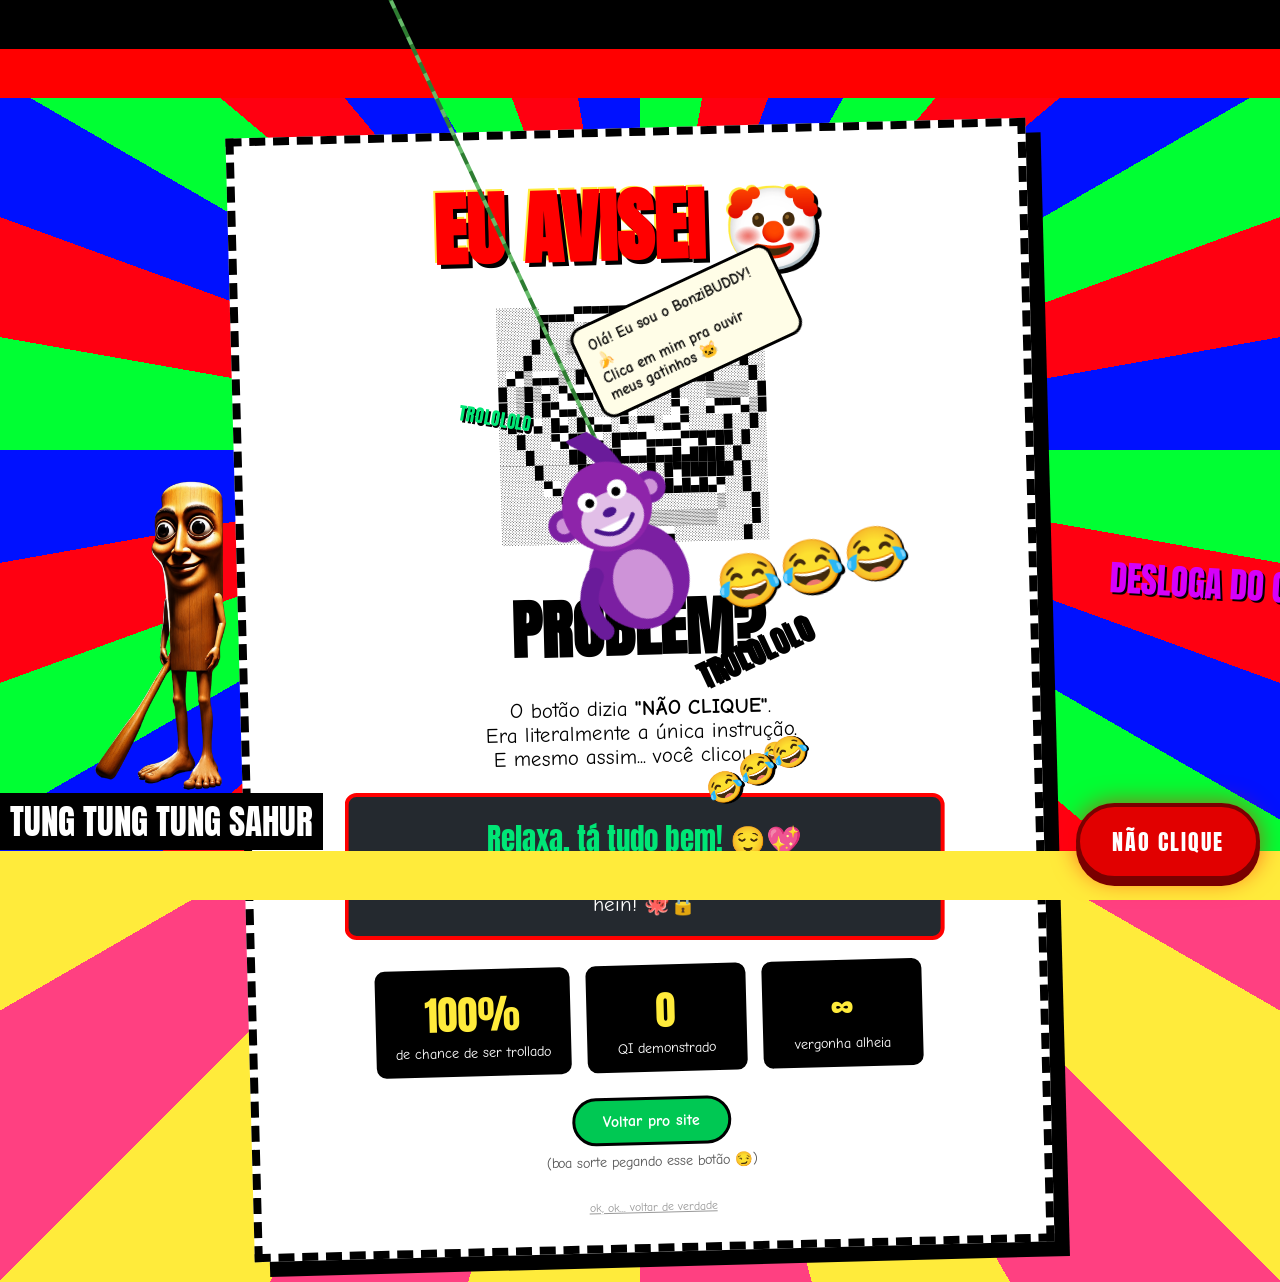
<file: oi/index.html>
<!DOCTYPE html>
<html lang="pt-br">
<head>
    <meta charset="UTF-8">
    <meta name="viewport" content="width=device-width, initial-scale=1.0">
    <title>VOCÊ CLICOU 🤡</title>
    <link rel="preconnect" href="https://fonts.googleapis.com">
    <link rel="preconnect" href="https://fonts.gstatic.com" crossorigin>
    <link href="https://fonts.googleapis.com/css2?family=Anton&family=Comic+Neue:wght@700&display=swap" rel="stylesheet">
    <link rel="stylesheet" href="./style.css">
</head>
<body>
    <div class="hipnose"></div>
    <div class="cor-fundo"></div>
    <div class="inverter"></div>
    <div id="imagens"></div>

    <!-- Tung Tung Tung Sahur -->
    <div class="sahur">
        <img src="./imagens/tung-tung-sahur.png" alt="Tung Tung Tung Sahur">
        <div class="sahur-texto">TUNG TUNG TUNG SAHUR</div>
    </div>
    <div id="spam"></div>

    <!-- BonziBUDDY chegando no cipó -->
    <div class="cipo">
        <div class="bonzi" id="bonzi">
            <div class="balao">Olá! Eu sou o BonziBUDDY! 🍌<br>Clica em mim pra ouvir meus gatinhos 🐱</div>
            <svg viewBox="0 0 200 240" width="180" height="216" aria-label="BonziBUDDY">
                <!-- braço segurando o cipó -->
                <path d="M120 95 Q135 40 100 0" stroke="#6a1b9a" stroke-width="22" fill="none" stroke-linecap="round"/>
                <!-- corpo -->
                <ellipse cx="100" cy="170" rx="55" ry="60" fill="#7b1fa2"/>
                <ellipse cx="100" cy="180" rx="32" ry="40" fill="#ce93d8"/>
                <!-- outro braço -->
                <path d="M55 150 Q25 175 40 210" stroke="#6a1b9a" stroke-width="20" fill="none" stroke-linecap="round"/>
                <!-- orelhas -->
                <circle cx="48" cy="85" r="18" fill="#7b1fa2"/>
                <circle cx="48" cy="85" r="9" fill="#ce93d8"/>
                <circle cx="152" cy="85" r="18" fill="#7b1fa2"/>
                <circle cx="152" cy="85" r="9" fill="#ce93d8"/>
                <!-- cabeça -->
                <circle cx="100" cy="85" r="50" fill="#8e24aa"/>
                <ellipse cx="100" cy="100" rx="36" ry="30" fill="#e1bee7"/>
                <!-- olhos -->
                <circle cx="82" cy="72" r="11" fill="#fff"/>
                <circle cx="118" cy="72" r="11" fill="#fff"/>
                <circle cx="84" cy="74" r="5" fill="#000"/>
                <circle cx="116" cy="74" r="5" fill="#000"/>
                <!-- nariz e sorrisão -->
                <ellipse cx="100" cy="92" rx="8" ry="5" fill="#4a148c"/>
                <path d="M78 105 Q100 128 122 105" stroke="#4a148c" stroke-width="5" fill="#fff" stroke-linecap="round"/>
            </svg>
        </div>
    </div>

    <div class="marquee">
        <span>⚠️ VOCÊ FOI TROLLADO ⚠️ PROBLEM? ⚠️ U MAD BRO? ⚠️ VOCÊ FOI TROLLADO ⚠️ PROBLEM? ⚠️ U MAD BRO? ⚠️</span>
    </div>
    <div class="marquee marquee-reverso">
        <span>🤡 🤡 🤡 CLICOU NO BOTÃO 🤡 🤡 🤡 EU AVISEI 🤡 🤡 🤡 NÃO ERA PRA CLICAR 🤡 🤡 🤡 CLICOU NO BOTÃO 🤡 🤡 🤡</span>
    </div>

    <main class="container">
        <h1 class="titulo">EU AVISEI 🤡</h1>

        <pre class="trollface">
░░░░░▄▄▄▄▀▀▀▀▀▀▀▀▄▄▄▄▄▄░░░░░░░
░░░░░█░░░░▒▒▒▒▒▒▒▒▒▒▒▒░░▀▀▄░░░░
░░░░█░░░▒▒▒▒▒▒░░░░░░░░▒▒▒░░█░░░
░░░█░░░░░░▄██▀▄▄░░░░░▄▄▄░░░░█░░
░▄▀▒▄▄▄▒░█▀▀▀▀▄▄█░░░██▄▄█░░░░█░
█░▒█▒▄░▀▄▄▄▀░░░░░░░░█░░░▒▒▒▒▒░█
█░▒█░█▀▄▄░░░░░█▀░░░░▀▄░░▄▀▀▀▄▒█
░█░▀▄░█▄░█▀▄▄░▀░▀▀░▄▄▀░░░░█░░█░
░░█░░░▀▄▀█▄▄░█▀▀▀▄▄▄▄▀▀█▀██░█░░
░░░█░░░░██░░▀█▄▄▄█▄▄█▄████░█░░░
░░░░█░░░░▀▀▄░█░░░█░█▀██████░█░░
░░░░░▀▄░░░░░▀▀▄▄▄█▄█▄█▄█▄▀░░█░░
░░░░░░░▀▄▄░▒▒▒▒░░░░░░░░░░▒░░░█░
░░░░░░░░░░▀▀▄▄░▒▒▒▒▒▒▒▒▒▒░░░░█░
░░░░░░░░░░░░░░▀▄▄▄▄▄░░░░░░░░█░░
        </pre>

        <h2 class="problem">PROBLEM?</h2>

        <p class="texto">
            O botão dizia <strong>"NÃO CLIQUE"</strong>.<br>
            Era literalmente a única instrução.<br>
            E mesmo assim... você clicou. 😂
        </p>

        <div class="aviso-github">
            <p class="tudo-bem">Relaxa, tá tudo bem! 😌💖</p>
            <p>Mas <strong>NÃO ESQUECE</strong> de deslogar do <strong>GitHub</strong> no fim da aula, hein! 🐙🔒</p>
        </div>

        <div class="stats">
            <div class="stat">
                <span class="num">100%</span>
                <span class="label">de chance de ser trollado</span>
            </div>
            <div class="stat">
                <span class="num">0</span>
                <span class="label">QI demonstrado</span>
            </div>
            <div class="stat">
                <span class="num">∞</span>
                <span class="label">vergonha alheia</span>
            </div>
        </div>

        <a href="#" class="botao-fugitivo" id="fugitivo">Voltar pro site</a>
        <p class="dica">(boa sorte pegando esse botão 😏)</p>

        <a href="../html/1989.html" class="voltar-real">ok, ok... voltar de verdade</a>
    </main>

    <div class="marquee marquee-rodape">
        <span>🔒 DESLOGA DO GITHUB 🔒 DESLOGA DO GITHUB 🔒 SÉRIO, DESLOGA DO GITHUB 🔒 DESLOGA DO GITHUB 🔒 DESLOGA DO GITHUB 🔒</span>
    </div>

    <a href="./index.html" class="nao-clique">NÃO CLIQUE</a>

    <script>
        // o botão foge do mouse
        const fugitivo = document.getElementById('fugitivo');
        fugitivo.addEventListener('mouseover', () => {
            const x = Math.random() * (window.innerWidth - fugitivo.offsetWidth);
            const y = Math.random() * (window.innerHeight - fugitivo.offsetHeight);
            fugitivo.style.position = 'fixed';
            fugitivo.style.left = x + 'px';
            fugitivo.style.top = y + 'px';
        });
        fugitivo.addEventListener('click', (e) => {
            e.preventDefault();
            alert('Achou que ia ser fácil? 🤡');
        });

        // spam de mensagens pela tela
        const spam = document.getElementById('spam');
        const frases = ['TROLLADO 🤡', 'U MAD BRO?', 'PROBLEM?', '😂😂😂', 'EU AVISEI', 'NÃO CLIQUE',
            '🧌', 'LOL', 'KKKKKKKK', 'DESLOGA DO GITHUB 🔒', 'CLICOU NÉ?', '🤡🤡🤡', 'GG EZ', 'TROLOLOLO'];
        const cores = ['#ff0000', '#00e676', '#2979ff', '#ffeb3b', '#d500f9', '#ff9100', '#000', '#fff'];
        const MAX_SPAM = 60;

        function criarSpam() {
            const el = document.createElement('span');
            el.className = 'spam-item';
            el.textContent = frases[Math.floor(Math.random() * frases.length)];
            el.style.left = Math.random() * 90 + 'vw';
            el.style.top = Math.random() * 90 + 'vh';
            el.style.fontSize = (1 + Math.random() * 3) + 'rem';
            el.style.color = cores[Math.floor(Math.random() * cores.length)];
            el.style.setProperty('--giro', (Math.random() * 60 - 30) + 'deg');
            spam.appendChild(el);
            if (spam.children.length > MAX_SPAM) spam.firstChild.remove();
        }
        setInterval(criarSpam, 250);

        // brainrots seguindo o mouse e deixando rastro, estilo malware antigo
        // imagens da pasta oi/imagens (fonte: Wikimedia Commons); pra adicionar mais,
        // coloque o arquivo na pasta e o nome aqui
        const brainrots = [
            './imagens/tralalero.webp', './imagens/bombardiro.jpg', './imagens/ballerina.png',
            './imagens/patapim.jpg', './imagens/chimpanzini.webp', './imagens/lirili.webp',
            './imagens/bombini.webp', './imagens/cappuccino-assassino.webp',
            './imagens/trippi-troppi.png', './imagens/udin.jpg', './imagens/tung-tung-sahur.png'
        ];
        const areaImagens = document.getElementById('imagens');
        const MAX_RASTRO = 120;
        const DISTANCIA_RASTRO = 35; // px que o mouse anda até soltar outra imagem
        let ultimoX = -999, ultimoY = -999, proximo = 0;

        document.addEventListener('mousemove', (e) => {
            if (Math.hypot(e.clientX - ultimoX, e.clientY - ultimoY) < DISTANCIA_RASTRO) return;
            ultimoX = e.clientX;
            ultimoY = e.clientY;
            const img = document.createElement('img');
            img.className = 'rastro';
            img.alt = '';
            img.src = brainrots[proximo];
            proximo = (proximo + 1) % brainrots.length;
            img.style.left = e.clientX + 'px';
            img.style.top = e.clientY + 'px';
            areaImagens.appendChild(img);
            if (areaImagens.children.length > MAX_RASTRO) areaImagens.firstChild.remove();
        });

        // ícones de gato e cachorro explodindo onde a pessoa clica
        const icones = ['🐱', '🐶', '😹', '🐕', '🙀', '🐈', '🐩', '😻'];
        document.addEventListener('pointerdown', (e) => {
            for (let n = 0; n < 8; n++) {
                const icone = document.createElement('span');
                icone.className = 'icone-clique';
                icone.textContent = icones[Math.floor(Math.random() * icones.length)];
                icone.style.left = e.clientX + 'px';
                icone.style.top = e.clientY + 'px';
                const angulo = (n / 8) * Math.PI * 2;
                icone.style.setProperty('--dx', Math.cos(angulo) * 120 + 'px');
                icone.style.setProperty('--dy', Math.sin(angulo) * 120 + 'px');
                document.body.appendChild(icone);
                icone.addEventListener('animationend', () => icone.remove());
            }
        });

        // gatos miando sem parar (som gerado pelo próprio navegador, sem arquivo de áudio)
        let audio = null;
        function miau() {
            const t = audio.currentTime;
            const tom = 450 + Math.random() * 400;
            const dur = 0.4 + Math.random() * 0.4;
            const osc = audio.createOscillator();
            const filtro = audio.createBiquadFilter();
            const volume = audio.createGain();
            osc.type = 'sawtooth';
            osc.frequency.setValueAtTime(tom, t);
            osc.frequency.linearRampToValueAtTime(tom * 1.6, t + dur * 0.35);
            osc.frequency.linearRampToValueAtTime(tom * 0.9, t + dur);
            filtro.type = 'lowpass';
            filtro.frequency.setValueAtTime(900, t);
            filtro.frequency.linearRampToValueAtTime(2500, t + dur * 0.35);
            filtro.frequency.linearRampToValueAtTime(700, t + dur);
            volume.gain.setValueAtTime(0, t);
            volume.gain.linearRampToValueAtTime(0.15, t + 0.05);
            volume.gain.linearRampToValueAtTime(0, t + dur);
            osc.connect(filtro).connect(volume).connect(audio.destination);
            osc.start(t);
            osc.stop(t + dur);
        }
        function iniciarGatos() {
            if (audio) return;
            audio = new (window.AudioContext || window.webkitAudioContext)();
            (function loop() {
                miau();
                if (Math.random() < 0.4) setTimeout(miau, 150); // às vezes dois gatos juntos
                setTimeout(loop, 400 + Math.random() * 600);
            })();
        }
        // o navegador só libera som depois de um clique ou tecla
        document.addEventListener('pointerdown', iniciarGatos);
        document.addEventListener('keydown', iniciarGatos);

        // título da aba trollando
        const titulos = ['VOCÊ CLICOU 🤡', 'PROBLEM? 😏', 'U MAD BRO? 😂', 'TROLLADO 🧌'];
        let i = 0;
        setInterval(() => {
            i = (i + 1) % titulos.length;
            document.title = titulos[i];
        }, 1000);
    </script>
</body>
</html>
</file>
<file: oi/style.css>
*{
    margin: 0;
    padding: 0;
    box-sizing: border-box;
}

body {
    min-height: 100vh;
    font-family: 'Comic Neue', 'Comic Sans MS', cursive;
    color: #000;
    background: repeating-conic-gradient(#ffeb3b 0deg 15deg, #ff4081 15deg 30deg);
    animation: girar-fundo 8s linear infinite;
    overflow-x: hidden;
}

@keyframes girar-fundo {
    from { background-position: 0 0; }
    to { background-position: 400px 400px; }
}

.marquee {
    background: #000;
    color: #0f0;
    font-family: 'Anton', sans-serif;
    font-size: 1.4rem;
    padding: 8px 0;
    overflow: hidden;
    white-space: nowrap;
}

.marquee span {
    display: inline-block;
    padding-left: 100%;
    animation: rolar 12s linear infinite;
}

@keyframes rolar {
    from { transform: translateX(0); }
    to { transform: translateX(-100%); }
}

.marquee-reverso {
    background: #ff0000;
    color: #fff;
}

.marquee-reverso span {
    animation-direction: reverse;
    animation-duration: 9s;
}

.marquee-rodape {
    position: fixed;
    bottom: 0;
    left: 0;
    width: 100%;
    z-index: 9000;
    background: #ffeb3b;
    color: #000;
}

/* tela piscando em cores invertidas (2x por segundo, abaixo do limite de 3 flashes/s) */
.inverter {
    position: fixed;
    inset: 0;
    z-index: -1; /* fica atrás do conteúdo: só o fundo inverte */
    background: #fff;
    mix-blend-mode: difference;
    pointer-events: none;
    animation: inverter-cores 1s steps(1) infinite;
}

@keyframes inverter-cores {
    0% { opacity: 0; }
    50% { opacity: 1; }
}

#spam {
    position: fixed;
    inset: 0;
    z-index: 8000;
    pointer-events: none;
    overflow: hidden;
}

.spam-item {
    position: absolute;
    font-family: 'Anton', Impact, sans-serif;
    white-space: nowrap;
    text-shadow: 2px 2px 0 #000;
    transform: rotate(var(--giro));
    animation: surgir-spam 0.3s ease-out;
}

@keyframes surgir-spam {
    from { transform: rotate(var(--giro)) scale(0); }
    to { transform: rotate(var(--giro)) scale(1); }
}

/* fundo hipnótico: raios girando + anéis saindo do centro, com as cores
   mudando sem parar. O pisca invertido vem do .inverter por cima. */
.hipnose {
    position: fixed;
    inset: 0;
    z-index: -1;
    overflow: hidden;
    background: #000;
    animation: hipnose-cores 4s linear infinite;
}

.hipnose::before,
.hipnose::after {
    content: '';
    position: absolute;
    top: 50%;
    left: 50%;
    width: 220vmax;
    height: 220vmax;
    margin: -110vmax 0 0 -110vmax;
    border-radius: 50%;
}

.hipnose::before {
    background: repeating-conic-gradient(#ff00cc 0deg 10deg, #00ffee 10deg 20deg, #ffee00 20deg 30deg);
    animation: hipnose-girar 6s linear infinite, intensidade 1.5s ease-in-out infinite alternate;
}

@property --anel {
    syntax: '<length>';
    inherits: false;
    initial-value: 0px;
}

.hipnose::after {
    background: repeating-radial-gradient(circle,
        #000 calc(var(--anel) - 6vmax), #000 calc(var(--anel) - 3vmax),
        transparent calc(var(--anel) - 3vmax), transparent var(--anel));
    mix-blend-mode: difference;
    animation: hipnose-aneis 1.5s linear infinite;
}

@keyframes hipnose-girar {
    to { transform: rotate(360deg); }
}

@keyframes hipnose-aneis {
    from { --anel: 0vmax; }
    to { --anel: 6vmax; }
}

@keyframes hipnose-cores {
    to { filter: hue-rotate(360deg); }
}

.container {
    animation: piscar-caixa 1s steps(1) infinite;
}

@keyframes piscar-caixa {
    0% { background: #fff; border-color: #000; }
    50% { background: #ff80ab; border-color: #ff0000; }
}


/* BonziBUDDY balançando no cipó */
.cipo {
    position: fixed;
    top: -10px;
    left: 30vw;
    width: 4px;
    height: 55vh;
    background: repeating-linear-gradient(#2e7d32 0 12px, #66bb6a 12px 20px);
    transform-origin: top center;
    z-index: 9500;
    animation:
        chegar-cipo 2.5s ease-out forwards,
        balancar-cipo 3s ease-in-out 2.5s infinite alternate;
}

@keyframes chegar-cipo {
    from { transform: rotate(80deg); }
    to { transform: rotate(-25deg); }
}

@keyframes balancar-cipo {
    from { transform: rotate(-25deg); }
    to { transform: rotate(25deg); }
}

.bonzi {
    position: absolute;
    top: 100%;
    left: 50%;
    transform: translate(-60%, -10px);
    cursor: pointer;
}

.balao {
    position: absolute;
    bottom: 100%;
    left: 70%;
    width: 220px;
    padding: 10px 12px;
    background: #fffde7;
    color: #000;
    border: 3px solid #000;
    border-radius: 14px;
    font-size: 0.95rem;
    font-weight: bold;
}

/* troca de cor do fundo: muda a cada 0,5s, nos mesmos instantes do .inverter,
   então o total continua em 2 flashes por segundo */
.cor-fundo {
    position: fixed;
    inset: 0;
    z-index: -1;
    pointer-events: none;
    mix-blend-mode: hard-light;
    opacity: 0.65;
    animation: trocar-cor-fundo 2s steps(1) infinite;
}

@keyframes trocar-cor-fundo {
    0% { background: #ff0000; }
    25% { background: #00ff00; }
    50% { background: #0000ff; }
    75% { background: #ffff00; }
}

/* intensidade subindo e descendo devagar (não é flash, é gradual) */
@keyframes intensidade {
    from { filter: brightness(0.35) saturate(0.8); }
    to { filter: brightness(1.8) saturate(3); }
}

/* rastro de brainrots seguindo o mouse (estilo malware antigo) */
.rastro {
    position: fixed;
    z-index: 8500;
    width: 110px;
    height: 110px;
    object-fit: cover;
    transform: translate(-50%, -50%);
    border: 3px solid #fff;
    outline: 2px solid #000;
    box-shadow: 4px 4px 0 rgba(0, 0, 0, 0.6);
    pointer-events: none;
}

/* ícones que explodem no clique */
.icone-clique {
    position: fixed;
    z-index: 9800;
    font-size: 2.5rem;
    pointer-events: none;
    transform: translate(-50%, -50%);
    animation: explodir-icone 0.9s ease-out forwards;
}

@keyframes explodir-icone {
    from { transform: translate(-50%, -50%) scale(0.3); opacity: 1; }
    to { transform: translate(calc(-50% + var(--dx)), calc(-50% + var(--dy))) scale(1.4); opacity: 0; }
}

/* Tung Tung Tung Sahur atravessando a tela */
.sahur {
    position: fixed;
    bottom: 50px;
    left: 0;
    z-index: 9400;
    text-align: center;
    pointer-events: none;
    animation: sahur-andar 7s linear infinite;
}

.sahur img {
    display: block;
    margin: 0 auto;
    height: clamp(180px, 35vh, 320px);
    animation: sahur-pular 0.4s ease-in-out infinite alternate;
}

.sahur-texto {
    font-family: 'Anton', Impact, sans-serif;
    font-size: clamp(1.2rem, 4vw, 2.2rem);
    color: #fff;
    background: #000;
    padding: 2px 10px;
    white-space: nowrap;
}

@keyframes sahur-andar {
    from { transform: translateX(-250px); }
    to { transform: translateX(calc(100vw + 50px)); }
}

@keyframes sahur-pular {
    from { transform: translateY(0) rotate(-8deg); }
    to { transform: translateY(-30px) rotate(8deg); }
}

.container {
    max-width: 800px;
    margin: 30px auto;
    padding: 30px 16px;
    background: #fff;
    border: 8px dashed #000;
    text-align: center;
    transform: rotate(-1.5deg);
    box-shadow: 15px 15px 0 #000;
}

.titulo {
    font-family: 'Anton', sans-serif;
    font-size: clamp(2.5rem, 10vw, 5rem);
    color: #ff0000;
    text-shadow: 4px 4px 0 #000, -2px -2px 0 #ffeb3b;
    animation: tremer 0.15s infinite;
}

@keyframes tremer {
    0% { transform: translate(0, 0) rotate(0deg); }
    25% { transform: translate(-3px, 2px) rotate(-1deg); }
    50% { transform: translate(3px, -2px) rotate(1deg); }
    75% { transform: translate(-2px, -3px) rotate(0deg); }
    100% { transform: translate(2px, 3px) rotate(-1deg); }
}

.trollface {
    font-family: monospace;
    font-size: clamp(0.45rem, 2vw, 0.9rem);
    line-height: 1.1;
    margin: 20px auto;
    display: inline-block;
    text-align: left;
    animation: pular 1s ease-in-out infinite;
}

@keyframes pular {
    0%, 100% { transform: scale(1) rotate(0deg); }
    50% { transform: scale(1.08) rotate(3deg); }
}

.problem {
    font-family: 'Anton', sans-serif;
    font-size: clamp(2rem, 8vw, 4rem);
    animation: arco-iris 1s linear infinite;
}

@keyframes arco-iris {
    0% { color: #ff0000; }
    20% { color: #ff9900; }
    40% { color: #33cc33; }
    60% { color: #0099ff; }
    80% { color: #cc33ff; }
    100% { color: #ff0000; }
}

.texto {
    font-size: 1.3rem;
    margin: 20px 0;
}

.aviso-github {
    margin: 25px auto;
    padding: 20px 16px;
    max-width: 600px;
    background: #24292f;
    color: #fff;
    border: 4px solid #ff0000;
    border-radius: 12px;
    font-size: 1.3rem;
    transform: rotate(1.5deg);
    animation: piscar-borda 0.8s steps(2) infinite;
}

.aviso-github .tudo-bem {
    font-family: 'Anton', sans-serif;
    font-size: 1.8rem;
    color: #00e676;
    margin-bottom: 8px;
}

@keyframes piscar-borda {
    0% { border-color: #ff0000; }
    100% { border-color: #ffeb3b; }
}

.stats {
    display: flex;
    flex-wrap: wrap;
    justify-content: center;
    gap: 16px;
    margin: 25px 0;
}

.stat {
    background: #000;
    color: #ffeb3b;
    padding: 15px 20px;
    border-radius: 10px;
    min-width: 160px;
    display: flex;
    flex-direction: column;
}

.stat .num {
    font-family: 'Anton', sans-serif;
    font-size: 2.5rem;
}

.stat .label {
    font-size: 0.9rem;
    color: #fff;
}

.botao-fugitivo {
    display: inline-block;
    padding: 12px 28px;
    background: #00c853;
    color: #fff;
    font-weight: bold;
    text-decoration: none;
    border-radius: 30px;
    border: 3px solid #000;
    transition: left 0.15s, top 0.15s;
    z-index: 999;
}

.dica {
    font-size: 0.9rem;
    margin-top: 8px;
    color: #555;
}

.voltar-real {
    display: block;
    margin-top: 30px;
    font-size: 0.75rem;
    color: #999;
}

/* botão NÃO CLIQUE -> leva pra página meme (oi/index.html) */
.nao-clique {
    position: fixed;
    bottom: 20px;
    right: 20px;
    z-index: 9999;
    padding: 18px 32px;
    background: #e10000;
    color: #fff;
    font-family: 'Anton', Impact, sans-serif;
    font-size: 1.4rem;
    letter-spacing: 2px;
    text-decoration: none;
    border-radius: 50px;
    border: 4px solid #7a0000;
    box-shadow: 0 6px 0 #7a0000, 0 0 25px rgba(255, 0, 0, 0.6);
    animation: pulsar-nao-clique 1.2s ease-in-out infinite;
}

.nao-clique:hover {
    background: #ff1a1a;
}

.nao-clique:active {
    transform: translateY(4px);
    box-shadow: 0 2px 0 #7a0000;
}

@keyframes pulsar-nao-clique {
    0%, 100% { transform: scale(1); }
    50% { transform: scale(1.08); }
}
</file>
